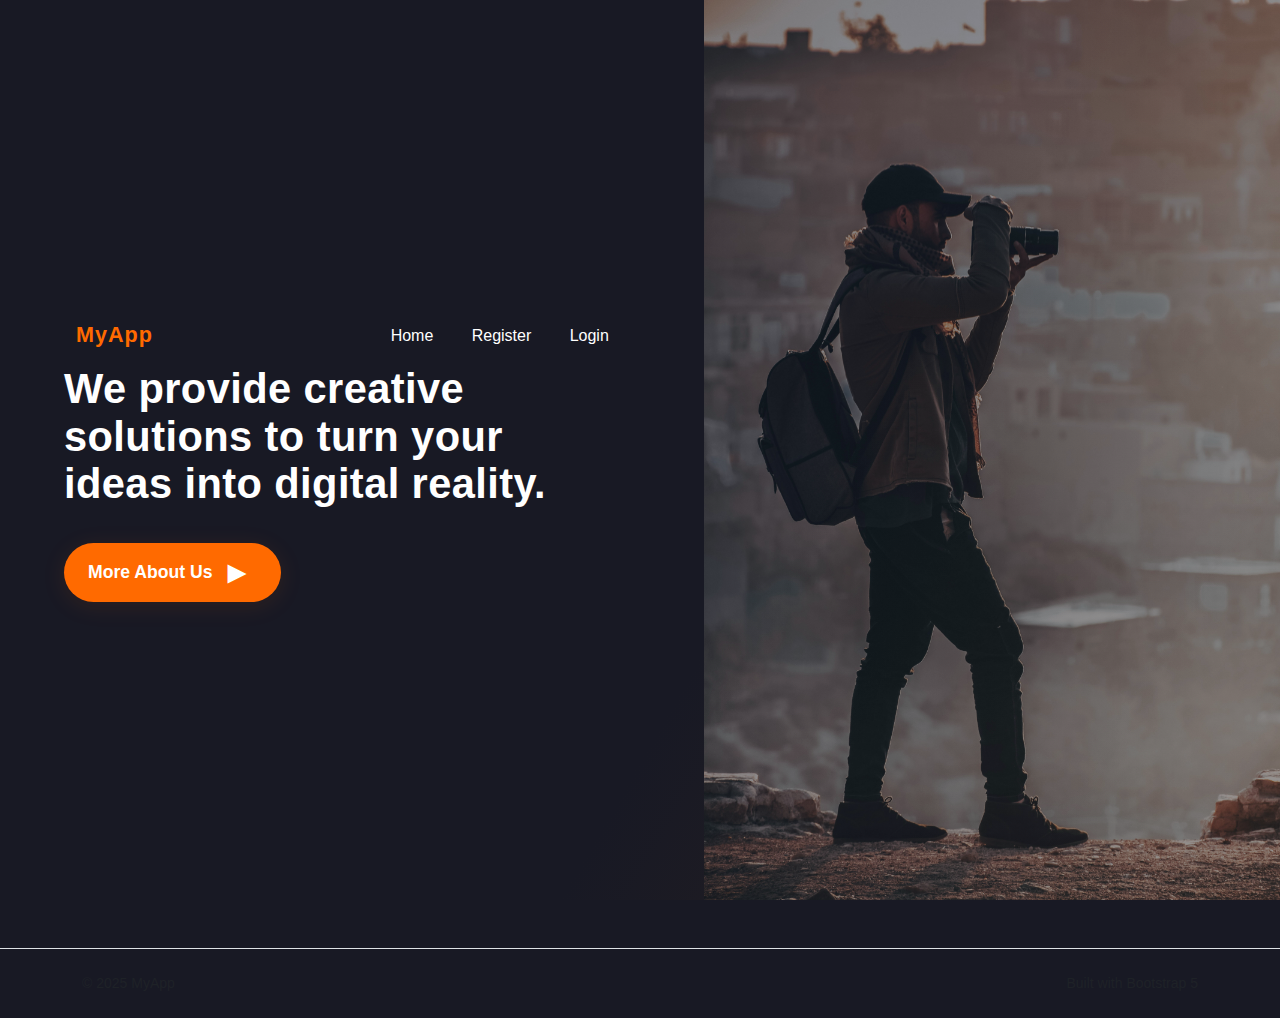
<file: index.html>
<!doctype html>
<html lang="en">
  <head>
    <meta charset="utf-8">
    <meta name="viewport" content="width=device-width, initial-scale=1">
    <title>Home • MyApp</title>
  <link href="https://cdn.jsdelivr.net/npm/bootstrap@5.3.3/dist/css/bootstrap.min.css" rel="stylesheet">
  <link href="assets/index.css" rel="stylesheet">

  </head>
  <body>


    <header class="hero-section d-flex align-items-stretch">
      <!-- image slide show -->

      <div class="hero-content d-flex flex-column justify-content-center">
        <nav class="navbar navbar-expand-lg navbar-dark px-0 pt-3 pb-2">
          <div class="container-fluid">
            <a class="navbar-brand fw-bold" href="index.html">MyApp</a>
            <button class="navbar-toggler" type="button" data-bs-toggle="collapse" data-bs-target="#navbarsExample" aria-controls="navbarsExample" aria-expanded="false" aria-label="Toggle navigation">
              <span class="navbar-toggler-icon"></span>
            </button>
            <div class="collapse navbar-collapse" id="navbarsExample">
              <ul class="navbar-nav ms-auto mb-2 mb-lg-0">
                <li class="nav-item"><a class="nav-link" href="index.html">Home</a></li>
                <li class="nav-item"><a class="nav-link" href="register.html">Register</a></li>
                <li class="nav-item"><a class="nav-link" href="login.html">Login</a></li>
              </ul>
            </div>
          </div>
        </nav>
        <div class="hero-text">
          <h1 class="hero-title">We provide creative<br>solutions to turn your<br>ideas into digital reality.</h1>
          <div class="hero-btns mt-4">
            <a class="btn btn-hero" href="#about">More About Us <span class="play-icon">&#9654;</span></a>
          </div>
        </div>
      </div>
      <div class="hero-image">
        <div class="hero-bg-slideshow"> <!-- Slideshow images -->
          <img src="assets/img/guy.jpg" alt="Background 1" class="active" />
          <img src="assets/img/guy 2.jpg" alt="Background 2" />
          <img src="assets/img/guy 3.jpg" alt="Background 3" />
        </div>
      </div>
    </header>

  <!-- Main content can go here if needed -->

<footer class="border-top py-4 mt-5">
  <div class="container small text-muted d-flex flex-wrap justify-content-between">
    <span>© 2025 MyApp</span>
    <span>Built with Bootstrap 5</span>
  </div>
</footer>

    <script src="https://cdn.jsdelivr.net/npm/bootstrap@5.3.3/dist/js/bootstrap.bundle.min.js"></script>
    <script>
    // Simple slideshow for hero background
    const slides = document.querySelectorAll('.hero-bg-slideshow img');
    let current = 0;
    setInterval(() => {
      slides[current].classList.remove('active');
      current = (current + 1) % slides.length;
      slides[current].classList.add('active');
    }, 3500);
    </script>
  <!-- No custom JS needed for index page -->

  </body>
</html>
</file>
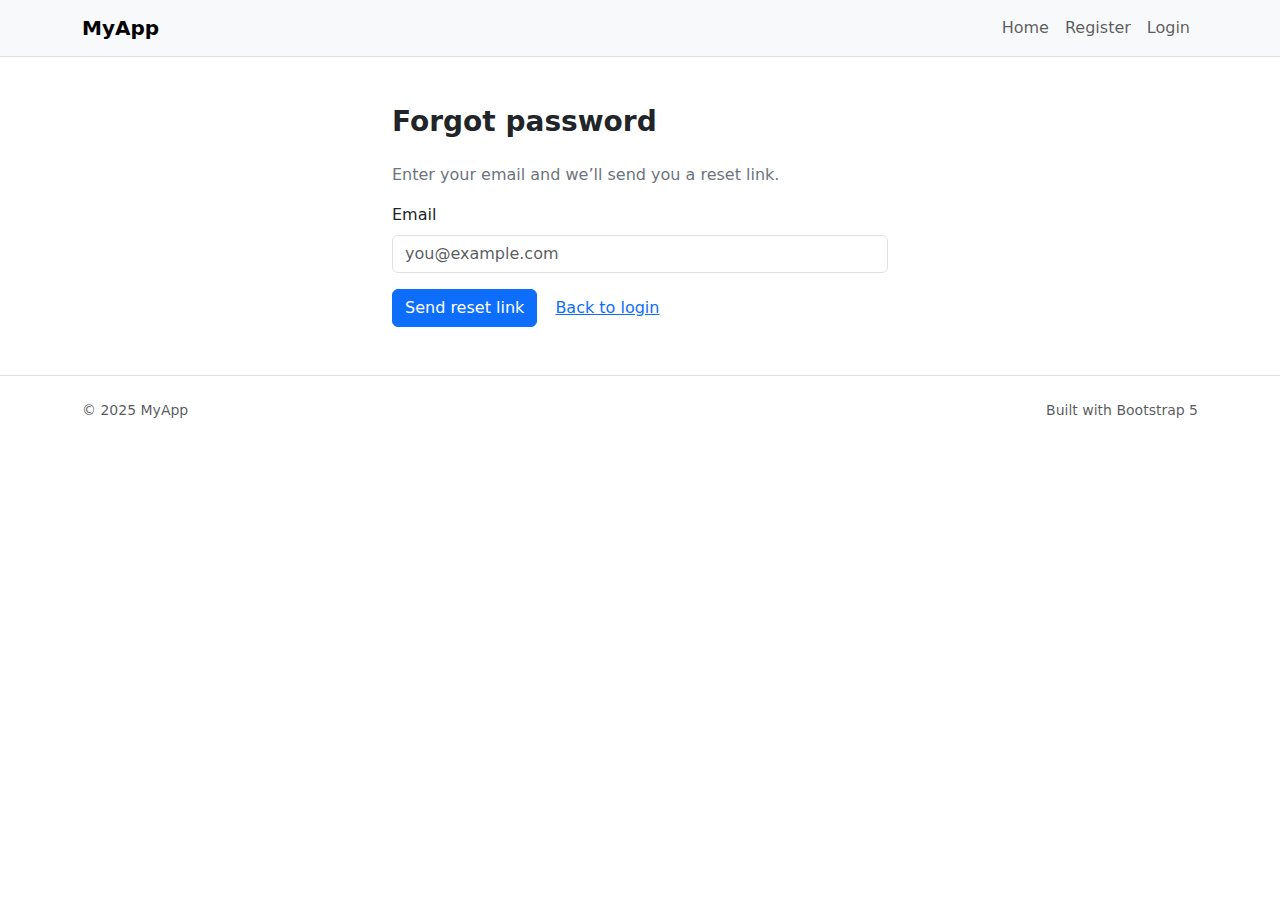
<file: forgot.html>
<!doctype html>
<html lang="en">
  <head>
    <meta charset="utf-8">
    <meta name="viewport" content="width=device-width, initial-scale=1">
    <title>Forgot Password • MyApp</title>
    <link href="https://cdn.jsdelivr.net/npm/bootstrap@5.3.3/dist/css/bootstrap.min.css" rel="stylesheet">
    <link href="assets/style.css" rel="stylesheet">

  </head>
  <body>
<nav class="navbar navbar-expand-lg bg-body-tertiary border-bottom">
  <div class="container">
    <a class="navbar-brand fw-bold" href="index.html">MyApp</a>
    <button class="navbar-toggler" type="button" data-bs-toggle="collapse" data-bs-target="#navbarsExample" aria-controls="navbarsExample" aria-expanded="false" aria-label="Toggle navigation">
      <span class="navbar-toggler-icon"></span>
    </button>
    <div class="collapse navbar-collapse" id="navbarsExample">
      <ul class="navbar-nav ms-auto mb-2 mb-lg-0">
        <li class="nav-item"><a class="nav-link" href="index.html">Home</a></li>
        <li class="nav-item"><a class="nav-link" href="register.html">Register</a></li>
        <li class="nav-item"><a class="nav-link" href="login.html">Login</a></li>
      </ul>
    </div>
  </div>
</nav>

    <main class="container my-5" style="max-width: 520px;">
      <h1 class="h3 mb-4 fw-bold">Forgot password</h1>
      <p class="text-secondary">Enter your email and we’ll send you a reset link.</p>
      <form class="needs-validation" novalidate>
        <div class="mb-3">
          <label for="forgotEmail" class="form-label">Email</label>
          <input type="email" class="form-control" id="forgotEmail" placeholder="you@example.com" required>
          <div class="invalid-feedback">Please enter a valid email.</div>
        </div>
        <button class="btn btn-primary" type="submit">Send reset link</button>
        <a href="login.html" class="btn btn-link">Back to login</a>
      </form>
    </main>
<footer class="border-top py-4 mt-5">
  <div class="container small text-muted d-flex flex-wrap justify-content-between">
    <span>© 2025 MyApp</span>
    <span>Built with Bootstrap 5</span>
  </div>
</footer>

    <script src="https://cdn.jsdelivr.net/npm/bootstrap@5.3.3/dist/js/bootstrap.bundle.min.js"></script>
    <script>
    // Bootstrap client-side validation (vanilla)
    (()=>{
      'use strict';
      const forms = document.querySelectorAll('.needs-validation');
      Array.from(forms).forEach(form=>{
        form.addEventListener('submit', e=>{
          if(!form.checkValidity()){
            e.preventDefault();
            e.stopPropagation();
          }
          form.classList.add('was-validated');
        }, false);
      });
    })();
    </script>

  </body>
</html>
</file>
<file: assets/index.css>
/* Home Page Styles */



body {
  background: #181924;
  min-height: 100vh;
  font-family: 'Segoe UI', 'Roboto', Arial, sans-serif;
  color: #fff;
}

/* Slideshow background for hero section */
.hero-section {
  position: relative;
  overflow: hidden;
}
.hero-bg-slideshow {
  position: absolute;
  top: 0;
  left: 0;
  width: 100%;
  height: 100%;
  z-index: 0;
}
.hero-bg-slideshow img {
  position: absolute;
  top: 0;
  left: 0;
  width: 100%;
  height: 100%;
  object-fit: cover;
  opacity: 0;
  transition: opacity 1.2s cubic-bezier(0.4,0,0.2,1);
}
.hero-bg-slideshow img.active {
  opacity: 0.5;
  z-index: 1;
}
.hero-content, .hero-image {
  position: relative;
  z-index: 2;
}

.hero-section {
  min-height: 100vh;
  display: flex;
  flex-direction: row;
  background: linear-gradient(120deg, #181924 60%, #2d2320 100%);
}

.hero-content {
  flex: 1 1 0;
  display: flex;
  flex-direction: column;
  justify-content: center;
  padding: 0 5vw;
  z-index: 2;
}

.hero-title {
  font-size: 2.6rem;
  font-weight: 700;
  line-height: 1.15;
  color: #fff;
  margin-bottom: 2.2rem;
  letter-spacing: 0.01em;
}

.hero-btns .btn-hero {
  background: #ff6a00;
  color: #fff;
  font-weight: 600;
  font-size: 1.1rem;
  border-radius: 2rem;
  padding: 0.75rem 2.2rem 0.75rem 1.5rem;
  box-shadow: 0 4px 24px rgba(255,106,0,0.10);
  border: none;
  display: inline-flex;
  align-items: center;
  gap: 0.7rem;
  transition: background 0.2s, box-shadow 0.2s, transform 0.18s;
}
.hero-btns .btn-hero:hover, .hero-btns .btn-hero:focus {
  background: #ff8c1a;
  color: #fff;
  transform: scale(1.04);
  box-shadow: 0 8px 32px rgba(255,106,0,0.18);
}
.play-icon {
  font-size: 1.3em;
  margin-left: 0.2em;
  vertical-align: middle;
}

.hero-image {
  flex: 1 1 0;
  display: flex;
  align-items: center;
  justify-content: center;
  min-width: 320px;
  max-width: 50vw;
  position: relative;
  overflow: hidden;
}

/* Navbar dark style */
.navbar {
  background: transparent !important;
  box-shadow: none;
  border-bottom: none;
}
.navbar .navbar-brand {
  font-weight: 700;
  color: #ff6a00 !important;
  letter-spacing: 1px;
  font-size: 1.35rem;
}
.navbar .nav-link {
  color: #fff !important;
  font-weight: 500;
  margin-left: 0.7rem;
  margin-right: 0.7rem;
  transition: color 0.2s;
}
.navbar .nav-link:hover, .navbar .nav-link.active {
  color: #ff6a00 !important;
  text-decoration: underline;
}

footer {
  background: transparent;
  border-top: 1px solid #23232e;
  color: #bdbdbd;
}

@media (max-width: 992px) {
  .hero-section {
    flex-direction: column;
    min-height: unset;
  }
  .hero-image {
    min-width: 100vw;
    max-width: 100vw;
    min-height: 220px;
    height: 220px;
  }
  .hero-content {
    padding: 2.5rem 1.2rem 1.2rem 1.2rem;
  }
}

@media (max-width: 576px) {
  .hero-title {
    font-size: 1.5rem;
  }
  .hero-content {
    padding: 1.2rem 0.5rem;
  }
}
</file>
<file: assets/style.css>
/* Small custom styles to complement Bootstrap */
:root { scroll-behavior: smooth; }
body { -webkit-font-smoothing: antialiased; -moz-osx-font-smoothing: grayscale; }
</file>
